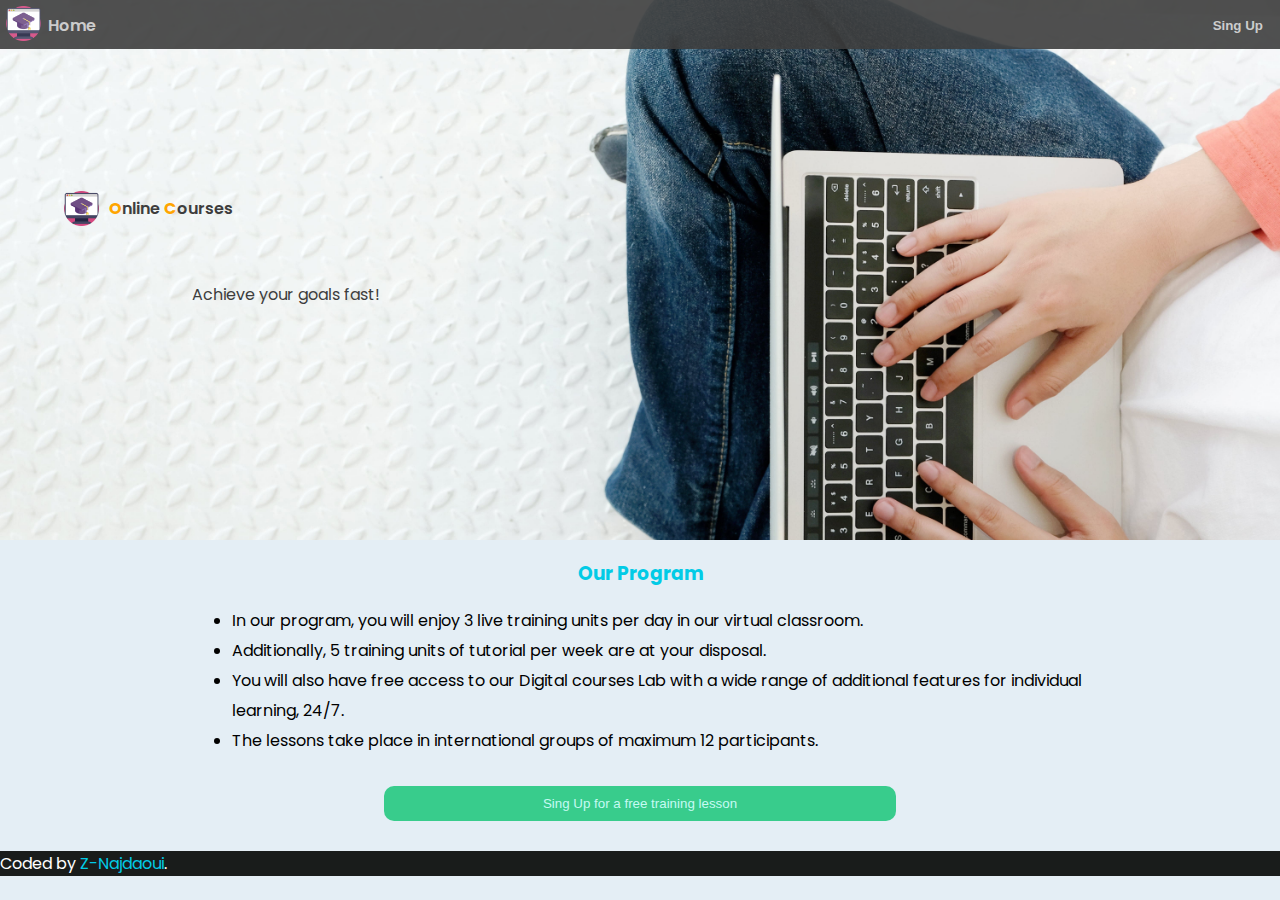
<file: index.html>
<!DOCTYPE html>
<html lang="en">

<head>
    <meta charset="UTF-8">
    <meta http-equiv="X-UA-Compatible" content="IE=edge">
    <meta name="viewport" content="width=device-width, initial-scale=1.0">
    <link rel="preconnect" href="https://fonts.googleapis.com">
    <link rel="preconnect" href="https://fonts.gstatic.com" crossorigin>
    <link href="https://fonts.googleapis.com/css2?family=Poppins:wght@400;500;600;700&display=swap" rel="stylesheet">
    <link rel="stylesheet" href="index.css">
    <title>Online Courses</title>
    <link rel="icon" type="image/png" sizes="32x32" href="./media/online-education.png">

</head>

<body>
    <!-- logo & singup & homepage link -->
    <header>
        <nav>
            <ul>
                <li class="nav-logo"><a href="./index.html"><img id="top-logo" src="./media/online-education.png"
                            alt="logo of online courses website"><span id="home-position"> Home</span></a></li>
                
                <li class="nav-singup">
                    <a href="./steps.html"><input type="button" value="Sing Up" id="top-singup" name="button"></a>
                </li>
            </ul>
        </nav>
    </header>
    <!-- bakground & out programme & buttom 
        sing up & some another text -->
    <main>
        <section id="top-section">
            <div id="home-page-background">
            <div id="content-above-of-image">
                <img id="log-on-backgound-image"  src="./media/online-education.png" alt="logo">
                <p><span class="first-letter-logo">O</span>nline <span class="first-letter-logo">C</span>ourses</p>

            </div>
            <p id="paragraph-above-image">Achieve your goals fast!<p>
        </div>
        </section>
        <section id="our-programme-section">
            <h3>Our Program </h3>
            <ul>
                <li>In our program, you will enjoy 3 live training units per day in our virtual classroom.</li>
                <li>Additionally, 5 training units of tutorial per week are at your disposal.</li>
                <li>You will also have free access to our Digital courses Lab with a wide range of additional features
                    for individual learning, 24/7.</li>
                <li>The lessons take place in international groups of maximum 12 participants.</li>
            </ul>
            <a href="./steps.html"><input type="button" value="Sing Up for a free training lesson" id="button-singup" name="button"></a>
        </section>
    </main>
    <!-- contact with me links & find me -->
    <footer>
        <p class="attribution">
            Coded by <a href="https://github.com/Z-Najdaoui" target='_blank'>Z-Najdaoui</a>.
        </p>
    </footer>


    <script src="index.js"></script>
</body>

</html>
</file>
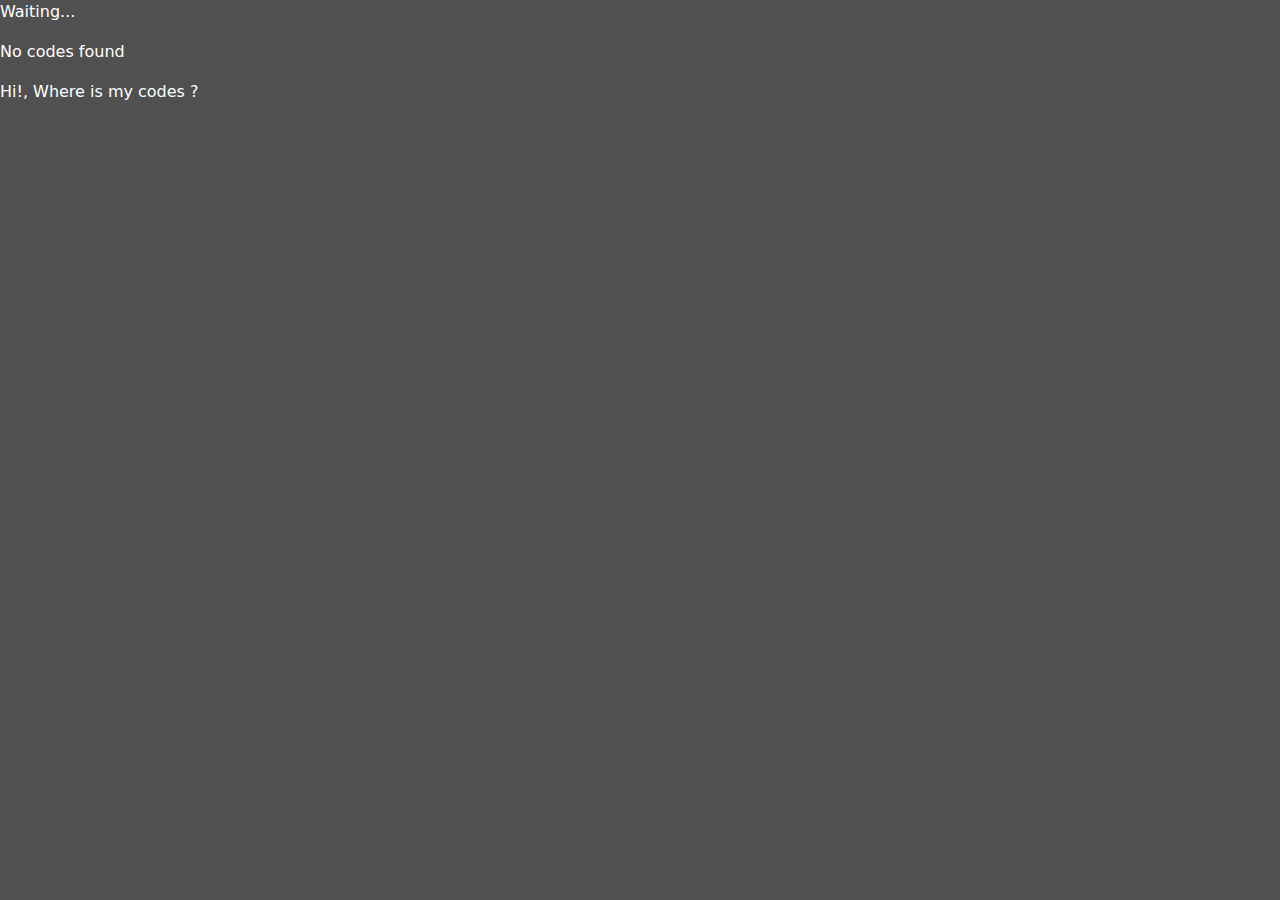
<file: homePage.html>
<!DOCTYPE html>
<html lang="en">

<head>
    <meta charset="UTF-8">
    <meta http-equiv="X-UA-Compatible" content="IE=edge">
    <meta name="viewport" content="width=device-width, initial-scale=1.0">
    <link rel="preconnect" href="https://fonts.googleapis.com">
    <link rel="preconnect" href="https://fonts.gstatic.com" crossorigin>
    <link href="https://fonts.googleapis.com/css2?family=Poppins:wght@400;500;600;700&display=swap" rel="stylesheet">
    <link rel="stylesheet" href="steps.css">
    <title>Step I</title>
    <link rel="icon" type="image/png" sizes="32x32" href="./media/online-education.png">
    <link href="https://cdn.jsdelivr.net/npm/bootstrap@5.0.0-beta3/dist/css/bootstrap.min.css" rel="stylesheet" />

</head>
<body>
        
    <p>Waiting...</p>
    <p>No codes found</p>
    <p>Hi!, Where is my codes ?</p>
    <style>
        body{
            background-color: #505050;
            width: 100vw;
            height: 100vh;

        }
        p{
            color: white;
        }
    </style>
</body>
</html>
</file>
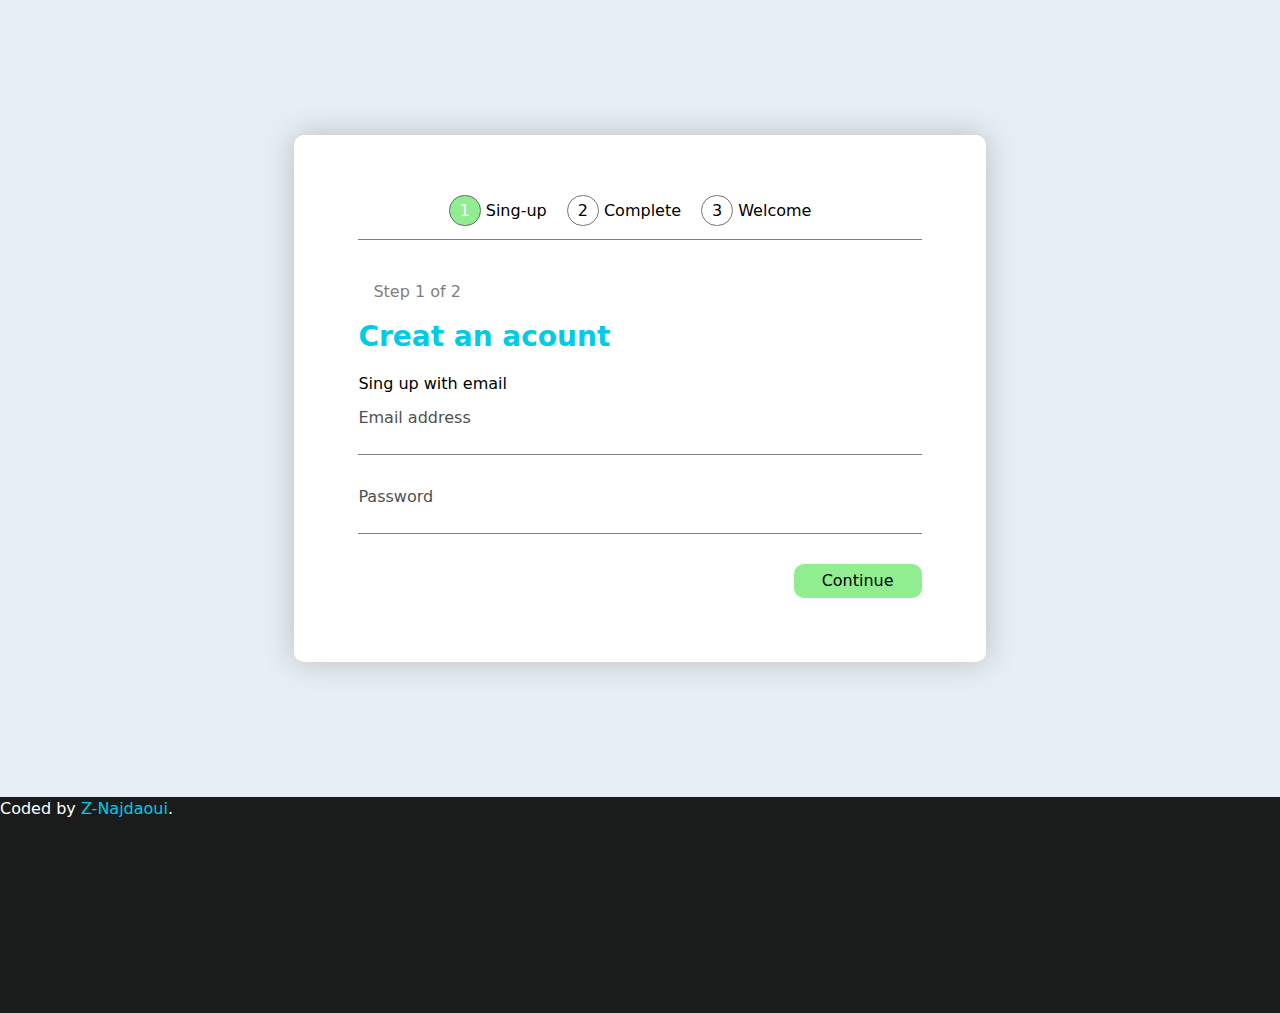
<file: steps.html>
<!DOCTYPE html>
<html lang="en">

<head>
    <meta charset="UTF-8">
    <meta http-equiv="X-UA-Compatible" content="IE=edge">
    <meta name="viewport" content="width=device-width, initial-scale=1.0">
    <link rel="preconnect" href="https://fonts.googleapis.com">
    <link rel="preconnect" href="https://fonts.gstatic.com" crossorigin>
    <link href="https://fonts.googleapis.com/css2?family=Poppins:wght@400;500;600;700&display=swap" rel="stylesheet">
    <link rel="stylesheet" href="steps.css">
    <title>Step</title>
    <link rel="icon" type="image/png" sizes="32x32" href="./media/online-education.png">
    <link href="https://cdn.jsdelivr.net/npm/bootstrap@5.0.0-beta3/dist/css/bootstrap.min.css" rel="stylesheet" />

</head>

<body>
    
    <!-- <div id="backgound-color"></div> -->
    <form method="post" id="form-id" data-multi-step>
        <!-- step 1 -->
        
        <div class="step1 steps active " data-step>
            <div id="steps-progress">
                <p><span class="actprog" data-progress>1</span>Sing-up</p>
                <p><span class="" data-progress>2</span>Complete</p>
                <p><span class="" data-progress>3</span>Welcome</p>
            </div>
            
            <p class="step">Step 1 of 2</p>
            <h3>Creat an acount</h3>
            <p class="inf-input">Sing up with email</p>
            <div>
                <label for="email">Email address</label>
                <input type="email" id="email" name="email" required>
            </div>
            <div>
                <label for="password">Password</label>
                <input type="password" id="password" name="password" required>
            </div>
            <div class="buttons button1">
                <div>
                    <button type="button" class="button step1-button" data-next>Continue</button>
                </div>
            </div>
        </div>
        <!-- step 2  -->
        <div class="step2 steps  " data-step>
            <div id="steps-progress">
                <p><span class="actprog" data-progress>1</span>Sing-up</p>
                <p><span class="actprog" data-progress>2</span>Complete</p>
                <p><span class="" data-progress>3</span>Welcome</p>
            </div>
            <p class="step">Step 2 of 2</p>
            <h3>Creat an acount</h3>
            <div>
                <label for="first-name">First name</label>
                <input type="text" required id="first-name" name="first-name">
            </div>
            <div>
                <label for="last-name">Last name</label>
                <input type="text" required id="last-name" name="last-name">
            </div>
            <p>Gender</p>
            <div id="div-gender">

                <input type="radio" id="homme" name="gender">
                <label for="homme">Homme</label>
                <input type="radio" id="femme" name="gender">

                <label for="femme">Femme</label>
            </div>
            <div>
                <label for="date">Date of birth</label>
                <input type="date" required id="date" name="date">
            </div>

            <div>
                <label for="country">Country/Region</label>
                <input type="country" required id="country" name="country">
            </div>
            <div>
                <label for="mobile">Mobile</label>
                <input type="text" id="mobile" aria-describedby="emailHelp" placeholder="+212 612345678" />
            </div>


            <div id="checkbox-dev">

                <input type="checkbox" required>
                <p>I agree that I have read and accepted the <a href="#" target="_blank" rel="noopener noreferrer">
                        Terms of Use </a>and<a href="#" target="_blank" rel="noopener noreferrer"> Privacy
                        Policy</a>.
                </p>
            </div>

            <div class="buttons">
                <div>
                    <button type="button" class="button step2-button" data-prev>Go Back</button>
                </div>
                <div>
                    <button type="button" class="button step2-button" data-next>Submit</button>
                </div>
            </div>
        </div>
        <!-- step 3 -->
        <div class="step3 steps" data-step>
            <div id="steps-progress">
                <p><span class="actprog" data-progress>1</span>Sing-up</p>
                <p><span class="actprog" data-progress>2</span>Complete</p>
                <p><span class="actprog" data-progress>3</span>Welcome</p>
            </div>
            <h3>Welocome to <span class="first-letter">O</span>nline <span class="first-letter">C</span>ourses</h3>
            <p id='take-moment-paragraph'>please take a moment to complete your account</p>
            <div id="user-icon-email">
                <div class="number-one">
                    <label for="file"><img src="media/user.png" alt="user icon png"></label>
                    <input type="file" id="file" name="file" value="upload Photo">
                </div>
                <div class="number-two">
                    <p>Email:</p>
                    <p id="email-of-user">example@domain.com</p>
                </div>
            </div>
            <div>
                <label for="username">Username</label>
                <input type="text" value="nameofUser" id="username">
            </div>
            <div>
                <label for="aboutme">About me</label>
                <textarea id="aboutme" cols="25" rows="3"></textarea>
            </div>
            <div class="buttons">
                <div>
                    <button type="button" class="button step3-button" data-next>Skip</button>
                </div>
                <div>
                    <button type="button" class="button step3-button" data-next>Submit</button>
                </div>
            </div>
        </div>
        <!-- welcome step  -->
        <div id="welcome-step" class="step4 steps" data-step>
            <h4>Congratulations, you took the first step towards achieving your goal!
            </h4>
            <img src="./media/checkmark(1).png" alt="checked png">

            <div class="buttons">
                <div>
                    <a href="homePage.html"><button type="button" class="button done" data-end>Done</button></a>
                </div>
            </div>
        </div>

    </form>
    <!-- contact with me links & find me -->
    <footer>
        <p class="attribution">
            Coded by <a href="https://github.com/Z-Najdaoui" target='_blank'>Z-Najdaoui</a>.
        </p>
        <br>
        <br>
        <br>
        <br>
        <br>
        <br>
        <br>
        <br>
    </footer>

    <script src="index.js"></script>
</body>

</html>
</file>
<file: index.css>
/* general style */
html {
    box-sizing: border-box;
}

*,
*:before,
*:after {
    box-sizing: inherit;
}

body {
    font-family: 'Poppins', sans-serif;
    font-size: 16px;
    font-weight: 400;
    background-color: #E4EEF5;
    margin: 0;
}

ul,
li,
img {
    margin: 0;
}

/* header style  */
header {
    margin: 0;

    position: absolute;


}

nav {
    background-color: #3D3D3D;
    position: fixed;
    width: 100vw;
    height: auto;
    opacity: 0.9;
}

nav>ul {
    margin-left: 0;
    padding: 1px;
    list-style: none;
    display: flex;
    align-items: center;
    justify-content: space-between;

}

/* navigation button sing up  */
#top-singup {
    margin-right: 10px;
    background: none;
    border: none;
    color: rgba(255, 255, 255, 0.726);
    font-weight: 600;
    cursor: pointer;
}

#top-singup:hover {
    color: white;
    scale: 1.2;
    transition: 200ms;
}

/* logo with home text  */
.nav-logo>a {
    font-weight: 600;
    color: rgba(255, 255, 255, 0.726);
    text-decoration: none;
}

.nav-logo>a:hover {

    color: white;
    transition: 200ms;
}

#home-position {
    position: relative;
    top: -10px;
}

#top-logo {
    width: 35px;
    margin: 5px 3px 0 5px;
}

/* main style  */
/* top section  */
#top-section {

    width: 100vw;
    height: 60vh;
}

#home-page-background {

    background-image: url(./media/home-background-image.jpeg);
    width: 100%;
    height: 100%;
    background-size: cover;
    overflow: hidden;
}

#content-above-of-image {
    display: flex;
    color: #3D3D3D;
    margin-top: 20vh;
    margin-left: 5vw;
    align-items: center;
    font-weight: 600;
}

#log-on-backgound-image {

    margin-right: 10px;
    width: 35px;
    height: 35px;
}

.first-letter-logo {
    color: orange;
    font-weight: 700;
}

#paragraph-above-image {
    color: #3D3D3D;
    margin-left: 15vw;
    margin-top: 5vh;
}

/* buttom section  */
#our-programme-section {
    width: 100vw;
    display: flex;
    flex-direction: column;
    align-items: center;


}

#our-programme-section>h3 {
    color: #02CBE6;
}

#our-programme-section>ul {
    line-height: 30px;
}

#button-singup {
    margin-top: 30px;
    background-color: hsl(154, 59%, 51%);
    color: #C6FAF3;
    border: white;
    border-radius: 10px;
    height: 35px;
    width: 70vw;
}

#button-singup:hover {
    scale: 1.1;
    transition: 200ms;
    color: white;

}

/* footer  */
footer {
    background-color: #191C1B;
    margin-top: 30px;
    width: 100vw;

}

footer>p {
    margin: 0;
    color: white;
}

footer>p>a {
    color: #02CBE6;
    text-decoration: none;
}

@media (min-width:576px) {
    #our-programme-section>ul {
        line-height: 30px;
        margin: auto 15vw auto 15vw;
    }

    #button-singup {
        width: 40vw;
    }
}
</file>
<file: steps.css>
/* general style */
html {
    box-sizing: border-box;
    background: 
		hsl(204, 43%, 93%);
    
    height: 100%;
    
    
}

*,
*:before,
*:after {
    box-sizing: inherit;
    margin: 0;
    padding: 0;
}

body {
    font-family: 'Poppins', sans-serif;
    font-size: 16px;
    font-weight: 400;
    /* background: none; */
    background-color: hsl(204, 43%, 93%);
    display: flex;
    flex-direction: column;
    align-content: flex-start;    
    
}

/* all steps style */
#form-id{
    background-color: hsl(204, 43%, 93%);
    overflow: hidden;
}
.steps{
    margin: 0;
    position: absolute;
    /* border: #212529 solid 1px; */
    background-color: white;
    display: none;  
    margin: 5vh 3vw 5vh 3vw;
}
.active{
    position: relative;
    display: flex;
}
/* pregress steps style  */
#steps-progress{
    
    display: flex;
    flex-direction: row;
    justify-content: center;
    border-bottom: 1px solid gray;
    margin-bottom: 30px;
    
}
#steps-progress > p{
    color: black;
    margin-right: 20px;

}
#steps-progress > p > span{
    border: #747575 solid 1px ;
    background-color: none;
    padding: 5px 10px;
    margin-right: 5px;
    border-radius: 500px;
}
.actprog{
    background-color: lightgreen;
    color: white;
}

/* syling steps  */
.steps{
    flex-direction: column;
    color:rgb(80, 80, 80);
    padding: 5% ;
    background-color: white;
    border-radius: 10px;
    box-shadow:0px 0px 30px rgb(189, 188, 188);
}
.step {
    display: flex;
    flex-direction: column;
    justify-content: center;
    
    padding-top: 10px;
    padding-left: 15px;
    color: gray;
}
.steps > h3 {
    color:#02CBE6;
    font-weight: bold;
}
.inf-input{
    margin-top: 10px;
    color: black;
    margin-bottom: 10px;
}
.steps div{
    display: flex;
    flex-direction: column;
}
.steps div input{
    border: none;
    border-bottom: gray 1px solid;
    margin-bottom: 30px;
}
.steps div input:focus{
    color: #212529;
    background-color: #fff;
    border-color: #86b7fe;
    outline: 0;
}
/* button style  */
.steps .buttons{
    display: flex;
    flex-direction: row;
    
    justify-content: space-between;
}
.steps .button1{
    justify-content: end;
    
}
/* gender input style */
#div-gender{
    flex-direction: row;
    align-self: baseline;

}

#div-gender  label{
    position: relative;
    bottom: 5px;
    margin-left:10px ;
    margin-right: 10px;
}

#div-gender  input:hover{
    
    cursor: pointer;
}
/* all buttons style  */
.steps .buttons div button {
    
    background-color: lightgreen;
    padding: 5px;
    width: 30vw;
    border: none;
    border-radius: 10px;
}
.steps .buttons div button:hover{
    color: white;
    background-color: rgb(116, 228, 116);
}
/* agree with terms style  */
#checkbox-dev{
    display: flex;
    flex-direction: row;
    align-items: baseline;
}
#checkbox-dev > input{
    position: relative;
    /* bottom:5px; */
    margin-right: 5px;
}
#checkbox-dev > input:hover{
cursor: pointer;
}
/* edit of onlin courses style  */
.first-letter{
    color: rgb(248, 172, 31);
}
/* edit image and email of user in step 2 */
#user-icon-email{
    display: flex;
    flex-direction: row;
    align-items: center;
    justify-content: start;
    
}
#user-icon-email > .number-one > label > img{
    width: 20vw;
    /* border: 1px gray solid; */
    border-radius: 200px;
    overflow: hidden;
    margin-right: 30px;
    margin-bottom: 20px;
    margin-top: 20px;
}
#file{
    display: none;
}
#user-icon-email > .number-two{
    position: relative;
    top: 5px;
}
/* aboutme margin bottom */
#aboutme{
    margin-bottom: 30px;
}
 /* welcome step syle  */
#welcome-step{
   
    flex-direction: column;
    justify-content: center;
    align-items: center;

}
#welcome-step > img{
    width: 40vw;
    margin-bottom: 50px;
}
/* ------------------------- */
/* footer  */
footer {
    
    bottom: 0;
    background-color: #191C1B;
    
    width: 100vw;

}

footer > p {
    margin: 0;
    color: white;
}

footer > p > a {
    margin: 0;
    color: #02CBE6;
    text-decoration: none;
}
@media (min-width:576px){
    .steps{
        
        margin: 10vh 8vw 10vh 8vw;
    }
    .steps .buttons div button {
        width: 25vw;
    }
}

@media (min-width:768px){
    .steps{
        
        margin: 15vh 13vw 15vh 13vw;
    }
    .steps .buttons div button {
        width: 20vw;
    }
}
@media (min-width:992px){
    .steps{
        
        margin: 15vh 18vw 15vh 18vw;
    }
    .steps .buttons div button {
        width: 15vw;
    }
}
@media (min-width:1200px){
    .steps{
        
        margin: 15vh 23vw 15vh 23vw;
    }
    .steps .buttons div button {
        width: 10vw;
    }
}
@media (min-width:1400px){
    .steps{
        
        margin: 15vh 28vw 15vh 28vw;
    }
    .steps .buttons div button {
        width: 5vw;
    }
}
</file>
